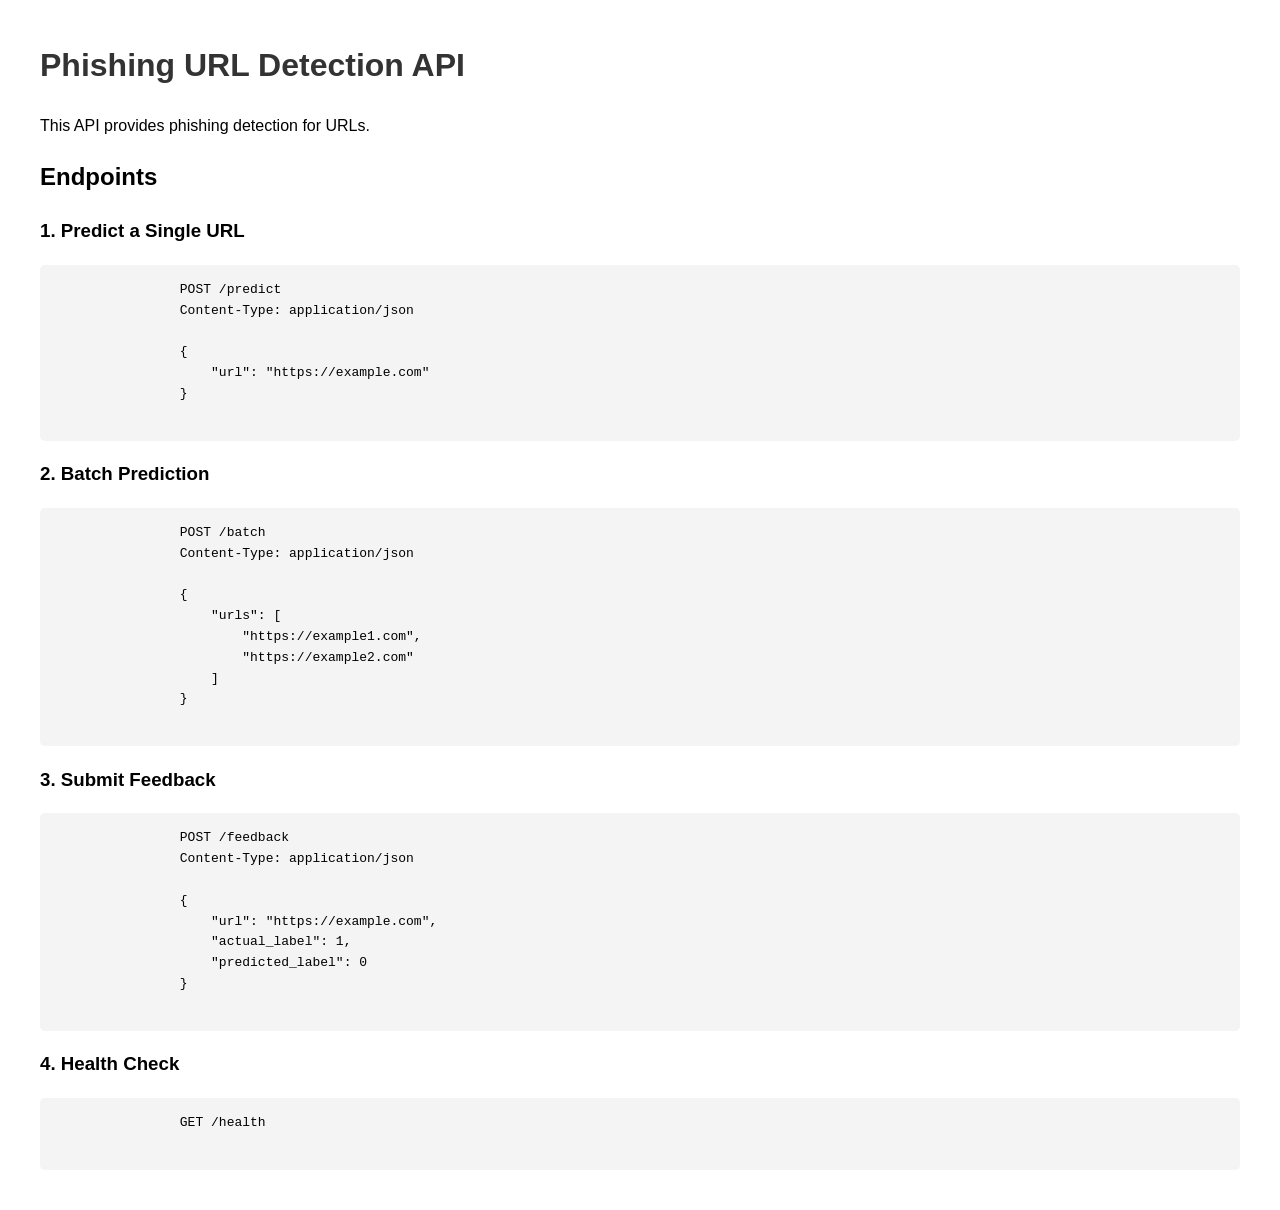
<file: src/templates/index.html>
<!DOCTYPE html>
            <html>
            <head>
                <title>Phishing URL Detection API</title>
                <style>
                    body { font-family: Arial, sans-serif; margin: 40px; line-height: 1.6; }
                    h1 { color: #333; }
                    pre { background-color: #f4f4f4; padding: 15px; border-radius: 5px; }
                </style>
            </head>
            <body>
                <h1>Phishing URL Detection API</h1>
                <p>This API provides phishing detection for URLs.</p>
                
                <h2>Endpoints</h2>
                
                <h3>1. Predict a Single URL</h3>
                <pre>
                POST /predict
                Content-Type: application/json
                
                {
                    "url": "https://example.com"
                }
                </pre>
                
                <h3>2. Batch Prediction</h3>
                <pre>
                POST /batch
                Content-Type: application/json
                
                {
                    "urls": [
                        "https://example1.com",
                        "https://example2.com"
                    ]
                }
                </pre>
                
                <h3>3. Submit Feedback</h3>
                <pre>
                POST /feedback
                Content-Type: application/json
                
                {
                    "url": "https://example.com",
                    "actual_label": 1,
                    "predicted_label": 0
                }
                </pre>
                
                <h3>4. Health Check</h3>
                <pre>
                GET /health
                </pre>
            </body>
            </html>
</file>
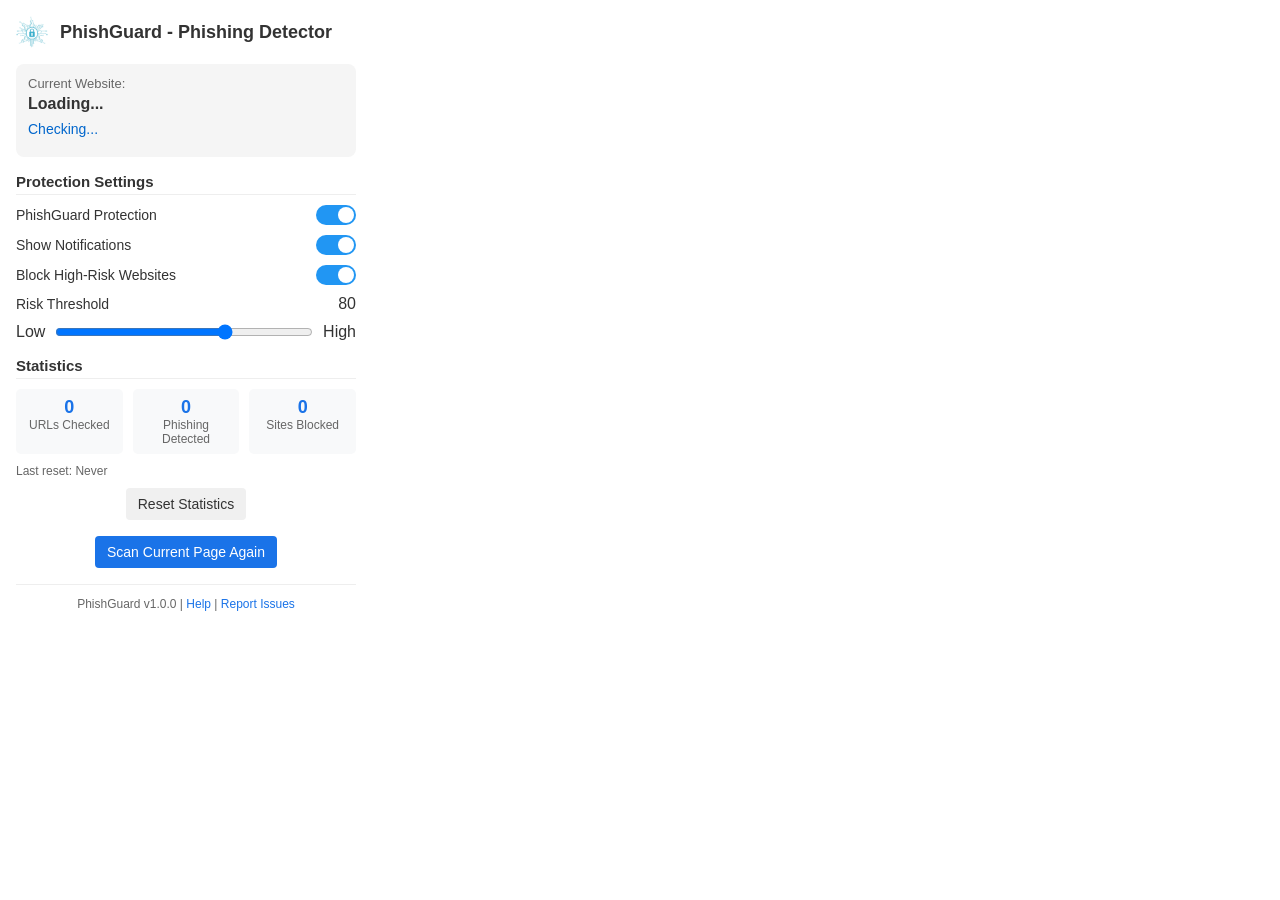
<file: extension/popup.html>
<!DOCTYPE html>
<html lang="en">

<head>
    <meta charset="UTF-8">
    <meta name="viewport" content="width=device-width, initial-scale=1.0">
    <title>PhishGuard</title>
    <style>
        body {
            font-family: 'Segoe UI', Tahoma, Geneva, Verdana, sans-serif;
            width: 340px;
            margin: 0;
            padding: 16px;
            color: #333;
        }

        .header {
            display: flex;
            align-items: center;
            margin-bottom: 16px;
        }

        .header img {
            width: 32px;
            height: 32px;
            margin-right: 12px;
        }

        .header h1 {
            margin: 0;
            font-size: 18px;
            font-weight: 600;
        }

        .url-section {
            background-color: #f5f5f5;
            padding: 12px;
            border-radius: 8px;
            margin-bottom: 16px;
        }

        .url-label {
            font-size: 13px;
            color: #666;
            margin-bottom: 4px;
        }

        #current-url {
            font-weight: 600;
            word-break: break-all;
        }

        #status {
            font-size: 14px;
            padding: 8px 0;
            font-weight: 500;
        }

        .status-info {
            color: #0066cc;
        }

        .status-success {
            color: #28a745;
        }

        .status-warning {
            color: #ffc107;
        }

        .status-error {
            color: #6c757d;
        }

        .status-danger {
            color: #dc3545;
        }

        #risk-display {
            margin-bottom: 16px;
            display: none;
        }

        .risk-meter-container {
            display: flex;
            align-items: center;
            margin: 12px 0;
        }

        #risk-meter {
            flex-grow: 1;
            height: 8px;
            margin: 0 10px;
        }

        .risk-score {
            font-weight: 600;
        }

        #risk-level {
            display: inline-block;
            padding: 4px 8px;
            border-radius: 4px;
            font-size: 13px;
            font-weight: 600;
        }

        .success {
            background-color: #d4edda;
            color: #155724;
        }

        .caution {
            background-color: #e8f5e9;
            color: #2e7d32;
        }

        .warning {
            background-color: #fff3cd;
            color: #856404;
        }

        .danger {
            background-color: #f8d7da;
            color: #721c24;
        }

        .section {
            margin-bottom: 16px;
        }

        .section-title {
            font-size: 15px;
            font-weight: 600;
            margin-bottom: 10px;
            border-bottom: 1px solid #eee;
            padding-bottom: 4px;
        }

        .setting-row {
            display: flex;
            justify-content: space-between;
            align-items: center;
            margin-bottom: 10px;
        }

        .setting-label {
            font-size: 14px;
        }

        .toggle {
            position: relative;
            display: inline-block;
            width: 40px;
            height: 20px;
        }

        .toggle input {
            opacity: 0;
            width: 0;
            height: 0;
        }

        .toggle-slider {
            position: absolute;
            cursor: pointer;
            top: 0;
            left: 0;
            right: 0;
            bottom: 0;
            background-color: #ccc;
            border-radius: 20px;
            transition: .4s;
        }

        .toggle-slider:before {
            position: absolute;
            content: "";
            height: 16px;
            width: 16px;
            left: 2px;
            bottom: 2px;
            background-color: white;
            border-radius: 50%;
            transition: .4s;
        }

        input:checked+.toggle-slider {
            background-color: #2196F3;
        }

        input:checked+.toggle-slider:before {
            transform: translateX(20px);
        }

        .threshold-container {
            display: flex;
            align-items: center;
            margin-top: 5px;
        }

        #risk-threshold {
            flex-grow: 1;
            margin: 0 10px;
        }

        .stats-grid {
            display: grid;
            grid-template-columns: 1fr 1fr 1fr;
            gap: 10px;
            margin-bottom: 10px;
        }

        .stat-box {
            background-color: #f8f9fa;
            border-radius: 5px;
            padding: 8px;
            text-align: center;
        }

        .stat-value {
            font-size: 18px;
            font-weight: 600;
            color: #1a73e8;
        }

        .stat-label {
            font-size: 12px;
            color: #666;
        }

        .button {
            background-color: #f0f0f0;
            border: none;
            padding: 8px 12px;
            border-radius: 4px;
            cursor: pointer;
            font-size: 14px;
            color: #333;
            transition: background-color 0.2s;
        }

        .button:hover {
            background-color: #e0e0e0;
        }

        .primary-button {
            background-color: #1a73e8;
            color: white;
        }

        .primary-button:hover {
            background-color: #1557b0;
        }

        .button-container {
            display: flex;
            justify-content: center;
        }

        .footer {
            font-size: 12px;
            color: #666;
            text-align: center;
            margin-top: 16px;
            border-top: 1px solid #eee;
            padding-top: 12px;
        }

        .footer a {
            color: #1a73e8;
            text-decoration: none;
        }
    </style>
</head>

<body>
    <div class="header">
        <img src="images/icon48.png" alt="PhishGuard logo">
        <h1>PhishGuard - Phishing Detector</h1>
    </div>

    <div class="url-section">
        <div class="url-label">Current Website:</div>
        <div id="current-url">Loading...</div>
        <div id="status" class="status-info">Checking...</div>
    </div>

    <div id="risk-display">
        <div class="section-title">Phishing Risk Assessment</div>
        <div class="risk-meter-container">
            <span class="risk-score">0</span>
            <meter id="risk-meter" min="0" max="100" low="20" high="80" optimum="0" value="0"></meter>
            <span class="risk-score" id="risk-score">0</span>
        </div>
        <div style="text-align: center; margin-top: 5px;">
            <span id="risk-level" class="success">Safe</span>
        </div>
    </div>

    <div class="section">
        <div class="section-title">Protection Settings</div>
        <div class="setting-row">
            <span class="setting-label">PhishGuard Protection</span>
            <label class="toggle">
                <input type="checkbox" id="enabled-toggle" checked>
                <span class="toggle-slider"></span>
            </label>
        </div>
        <div class="setting-row">
            <span class="setting-label">Show Notifications</span>
            <label class="toggle">
                <input type="checkbox" id="notifications-toggle" checked>
                <span class="toggle-slider"></span>
            </label>
        </div>
        <div class="setting-row">
            <span class="setting-label">Block High-Risk Websites</span>
            <label class="toggle">
                <input type="checkbox" id="block-high-risk-toggle" checked>
                <span class="toggle-slider"></span>
            </label>
        </div>
        <div class="setting-row">
            <span class="setting-label">Risk Threshold</span>
            <span id="risk-threshold-value">80</span>
        </div>
        <div class="threshold-container">
            <span>Low</span>
            <input type="range" id="risk-threshold" min="50" max="95" step="5" value="80">
            <span>High</span>
        </div>
    </div>

    <div class="section">
        <div class="section-title">Statistics</div>
        <div class="stats-grid">
            <div class="stat-box">
                <div class="stat-value" id="stats-urls-checked">0</div>
                <div class="stat-label">URLs Checked</div>
            </div>
            <div class="stat-box">
                <div class="stat-value" id="stats-phishing-detected">0</div>
                <div class="stat-label">Phishing Detected</div>
            </div>
            <div class="stat-box">
                <div class="stat-value" id="stats-blocked">0</div>
                <div class="stat-label">Sites Blocked</div>
            </div>
        </div>
        <div style="font-size: 12px; color: #666; margin-bottom: 10px;">
            Last reset: <span id="stats-last-reset">Never</span>
        </div>
        <div class="button-container">
            <button id="reset-stats" class="button">Reset Statistics</button>
        </div>
    </div>

    <div class="button-container">
        <button id="scan-button" class="button primary-button">Scan Current Page Again</button>
    </div>

    <div class="footer">
        PhishGuard v1.0.0 | <a href="#" id="help-link">Help</a> | <a href="#" id="report-link">Report Issues</a>
    </div>

    <script src="popup.js"></script>
</body>

</html>
</file>
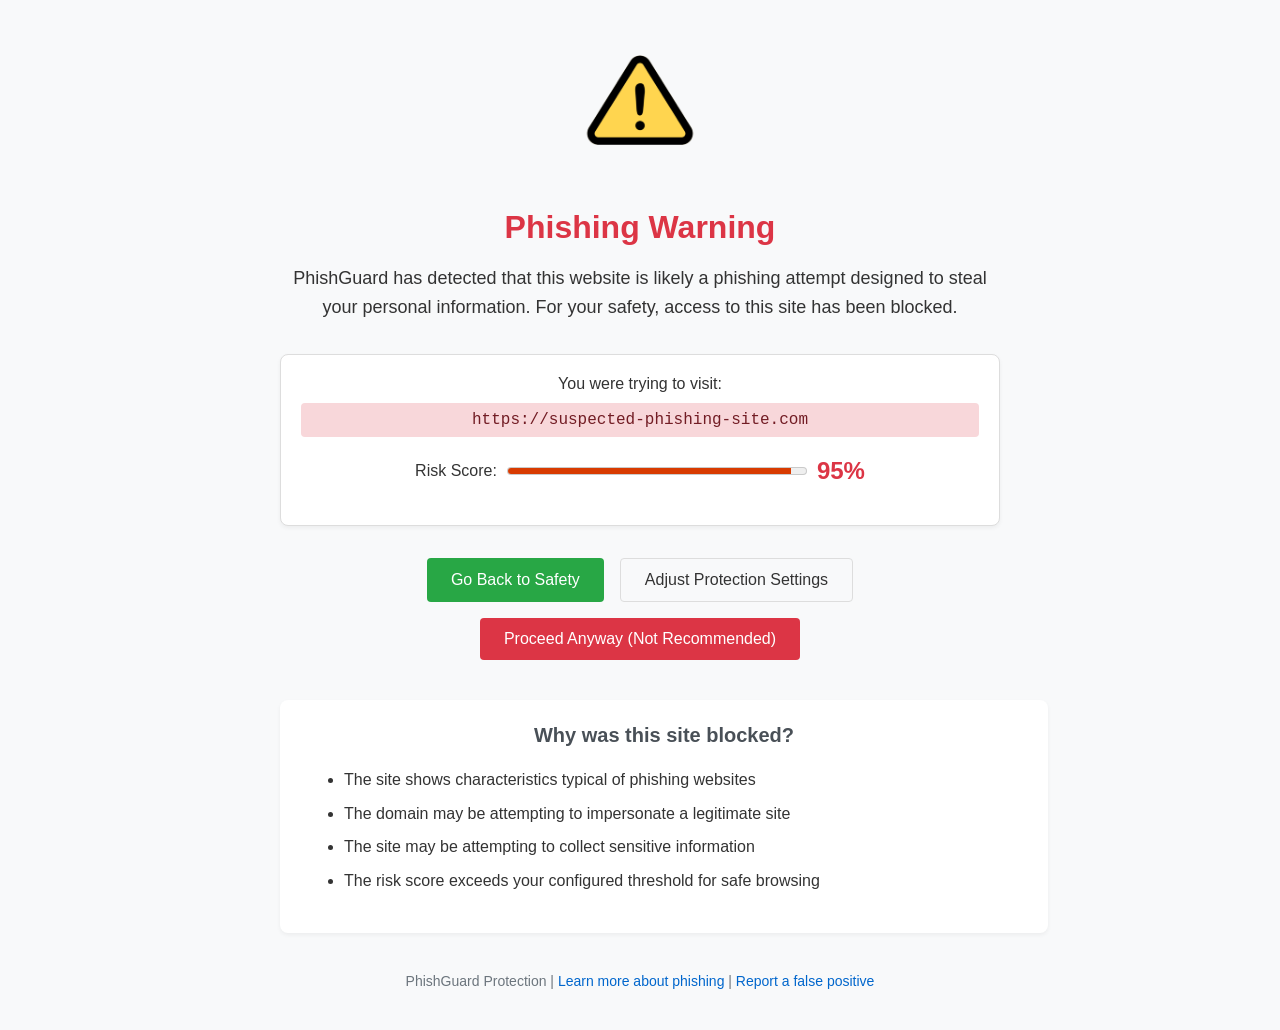
<file: extension/warning.html>
<!DOCTYPE html>
<html lang="en">
<head>
  <meta charset="UTF-8">
  <meta name="viewport" content="width=device-width, initial-scale=1.0">
  <title>PhishGuard Warning - Potentially Harmful Website</title>
  <style>
    body {
      font-family: 'Segoe UI', Tahoma, Geneva, Verdana, sans-serif;
      background-color: #f8f9fa;
      color: #333;
      padding: 0;
      margin: 0;
      min-height: 100vh;
      display: flex;
      flex-direction: column;
      align-items: center;
      justify-content: center;
    }

    .container {
      max-width: 800px;
      padding: 40px;
      box-sizing: border-box;
      text-align: center;
    }

    .warning-icon {
      width: 120px;
      height: 120px;
      margin-bottom: 24px;
    }

    .warning-title {
      color: #dc3545;
      font-size: 32px;
      font-weight: 700;
      margin-bottom: 16px;
    }

    .warning-message {
      font-size: 18px;
      line-height: 1.6;
      margin-bottom: 32px;
    }

    .site-info {
      background-color: #fff;
      border: 1px solid #ddd;
      border-radius: 8px;
      padding: 20px;
      margin-bottom: 24px;
      box-shadow: 0 2px 4px rgba(0, 0, 0, 0.05);
    }

    .site-url {
      font-family: monospace;
      font-size: 16px;
      word-break: break-all;
      color: #721c24;
      background-color: #f8d7da;
      padding: 8px 12px;
      border-radius: 4px;
      margin: 10px 0;
    }

    .risk-info {
      display: flex;
      align-items: center;
      justify-content: center;
      margin: 20px 0;
    }

    .risk-meter {
      width: 300px;
      height: 16px;
      margin: 0 10px;
    }

    .risk-score {
      font-weight: 700;
      color: #dc3545;
      font-size: 24px;
    }

    .buttons {
      margin-top: 32px;
      display: flex;
      flex-wrap: wrap;
      justify-content: center;
      gap: 16px;
    }

    .button {
      padding: 12px 24px;
      border-radius: 4px;
      cursor: pointer;
      font-size: 16px;
      font-weight: 500;
      border: none;
      transition: all 0.2s;
    }

    .button-primary {
      background-color: #28a745;
      color: white;
    }

    .button-secondary {
      background-color: #f8f9fa;
      border: 1px solid #ddd;
      color: #333;
    }

    .button-danger {
      background-color: #dc3545;
      color: white;
    }

    .button:hover {
      opacity: 0.9;
      transform: translateY(-2px);
    }

    .why-blocked {
      margin-top: 40px;
      background-color: #fff;
      border-radius: 8px;
      padding: 24px;
      box-shadow: 0 2px 4px rgba(0, 0, 0, 0.05);
      width: 100%;
      max-width: 800px;
    }

    .why-blocked h3 {
      font-size: 20px;
      margin-top: 0;
      color: #495057;
    }

    .why-blocked ul {
      text-align: left;
      line-height: 1.6;
    }

    .why-blocked li {
      margin-bottom: 8px;
    }

    .footer {
      margin-top: 40px;
      font-size: 14px;
      color: #6c757d;
    }

    .footer a {
      color: #0066cc;
      text-decoration: none;
    }

    .footer a:hover {
      text-decoration: underline;
    }
  </style>
</head>
<body>
  <div class="container">
    <img src="images/icon128_warning.png" alt="Warning Icon" class="warning-icon">
    
    <h1 class="warning-title">Phishing Warning</h1>
    
    <p class="warning-message">
      PhishGuard has detected that this website is likely a phishing attempt designed to steal your personal information.
      For your safety, access to this site has been blocked.
    </p>
    
    <div class="site-info">
      <div>You were trying to visit:</div>
      <div class="site-url" id="blocked-url">https://suspected-phishing-site.com</div>
      
      <div class="risk-info">
        <span>Risk Score:</span>
        <meter class="risk-meter" id="risk-meter" min="0" max="100" low="20" high="80" optimum="0" value="95"></meter>
        <span class="risk-score" id="risk-score">95%</span>
      </div>
    </div>
    
    <div class="buttons">
      <button class="button button-primary" id="back-button">Go Back to Safety</button>
      <button class="button button-secondary" id="settings-button">Adjust Protection Settings</button>
      <button class="button button-danger" id="proceed-anyway-button">Proceed Anyway (Not Recommended)</button>
    </div>
    
    <div class="why-blocked">
      <h3>Why was this site blocked?</h3>
      <ul>
        <li>The site shows characteristics typical of phishing websites</li>
        <li>The domain may be attempting to impersonate a legitimate site</li>
        <li>The site may be attempting to collect sensitive information</li>
        <li>The risk score exceeds your configured threshold for safe browsing</li>
      </ul>
    </div>
    
    <div class="footer">
      PhishGuard Protection | <a href="#" id="learn-more">Learn more about phishing</a> | <a href="#" id="report-false-positive">Report a false positive</a>
    </div>
  </div>

  <script>
    document.addEventListener('DOMContentLoaded', function() {
      // Get URL parameters
      const urlParams = new URLSearchParams(window.location.search);
      const blockedUrl = urlParams.get('url');
      const riskScore = urlParams.get('risk');
      
      // Update the UI with the blocked URL and risk score
      if (blockedUrl) {
        document.getElementById('blocked-url').textContent = decodeURIComponent(blockedUrl);
      }
      
      if (riskScore) {
        const score = parseFloat(riskScore);
        document.getElementById('risk-score').textContent = score + '%';
        document.getElementById('risk-meter').value = score;
      }
      
      // Set up button actions
      document.getElementById('back-button').addEventListener('click', function() {
        history.back();
      });
      
      document.getElementById('settings-button').addEventListener('click', function() {
        chrome.runtime.sendMessage({ action: 'openSettings' });
      });
      
      document.getElementById('proceed-anyway-button').addEventListener('click', function() {
        if (confirm('Warning: Proceeding to this site may put your personal information at risk. Are you sure you want to continue?')) {
          // Add this site to a temporary allowlist
          if (blockedUrl) {
            chrome.runtime.sendMessage({ 
              action: 'allowSite', 
              url: decodeURIComponent(blockedUrl),
              temporary: true
            }, function() {
              // Navigate to the site
              window.location.href = decodeURIComponent(blockedUrl);
            });
          }
        }
      });
      
      document.getElementById('report-false-positive').addEventListener('click', function() {
        chrome.runtime.sendMessage({ 
          action: 'reportFalsePositive', 
          url: blockedUrl ? decodeURIComponent(blockedUrl) : ''
        });
        alert('Thank you for your feedback. Our team will review this site.');
      });
      
      document.getElementById('learn-more').addEventListener('click', function() {
        chrome.runtime.sendMessage({ action: 'openLearnMore' });
      });
    });
  </script>
</body>
</html>
</file>
